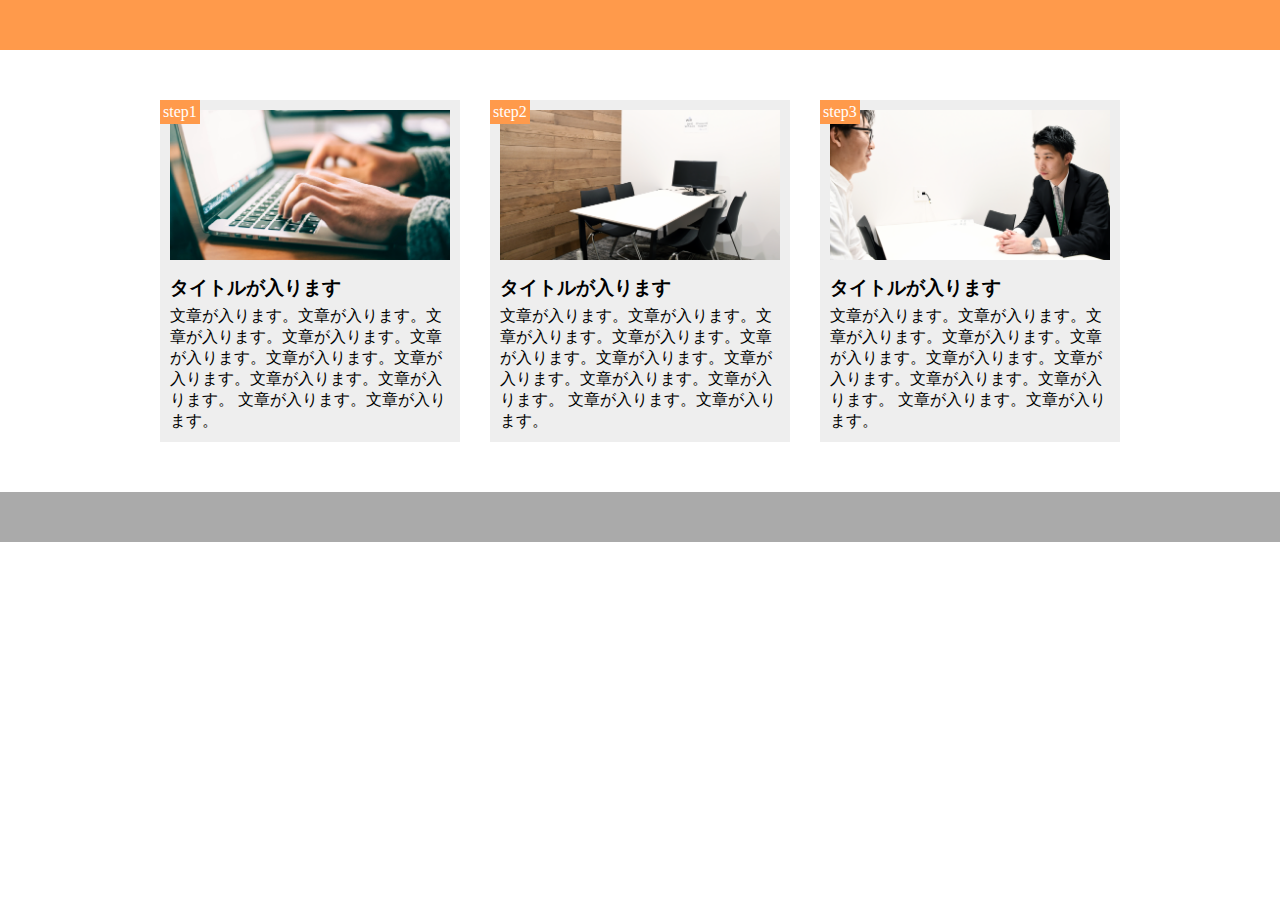
<file: index.html>
<!DOCTYPE html>
<html lang="ja">

<head>
  <meta charset="UTF-8" />
  <meta name="viewport" content="width=device-width,initial-scale=1">

  <title>課題</title>
  <link rel="stylesheet" href="style.css" media="screen ">
</head>

<body>
  <header></header>
  <main>
    <div class="step-box">
      <div class="step-img1"></div>
      <span class="step-num">step1</span>
      <h3 class="title">タイトルが入ります</h3>
      <p class="text">
        文章が入ります。文章が入ります。文章が入ります。文章が入ります。文章が入ります。文章が入ります。文章が入ります。文章が入ります。文章が入ります。
        文章が入ります。文章が入ります。</p>
    </div>

    <div class="step-box">
      <div class="step-img2"></div>
      <span class="step-num">step2</span>
      <h3 class="title">タイトルが入ります</h3>
      <p class="text">
        文章が入ります。文章が入ります。文章が入ります。文章が入ります。文章が入ります。文章が入ります。文章が入ります。文章が入ります。文章が入ります。
        文章が入ります。文章が入ります。</p>
    </div>

    <div class="step-box">
      <div class="step-img3"></div>
      <span class="step-num">step3</span>
      <h3 class="title">タイトルが入ります</h3>
      <p class="text">
        文章が入ります。文章が入ります。文章が入ります。文章が入ります。文章が入ります。文章が入ります。文章が入ります。文章が入ります。文章が入ります。
        文章が入ります。文章が入ります。</p>
    </div>

  </main>
  <footer></footer>
</body>

</html>
</file>
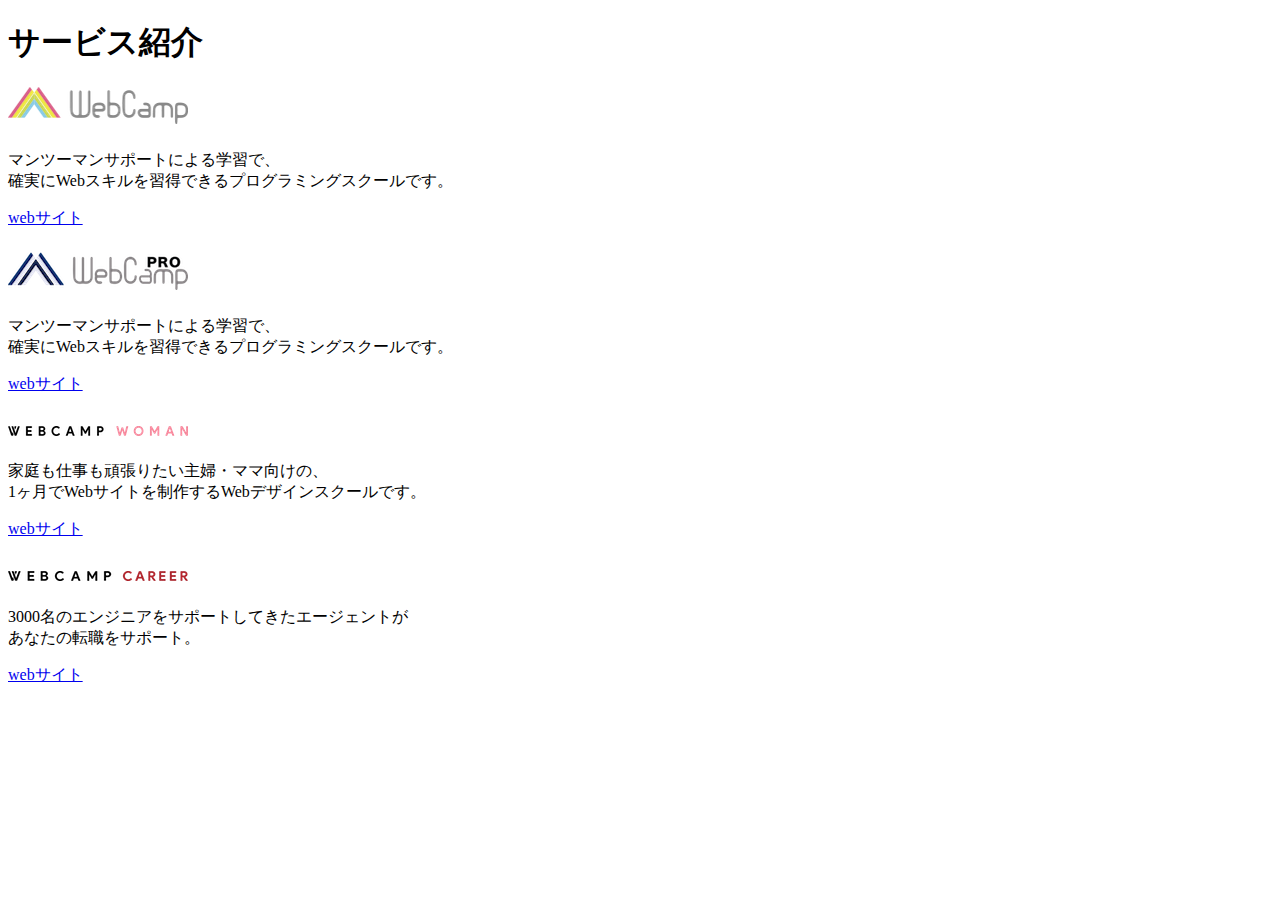
<file: 7/index.html>
<!DOCTYPE html>
<html lang="en">
<head>
  <meta charset="UTF-8">
  <meta http-equiv="X-UA-Compatible" content="IE=edge">
  <meta name="viewport" content="width=device-width, initial-scale=1.0">
  <link src = "stylesheet" hrf ="styls.css" >
  <title>Document</title>
</head>
<body>
  <secction class="main-visual">
    <h1 class="headline">サービス紹介</h1>
  </secction>

  <main>
    <section class=service1>
      <h2>
        <img src="img/wc-logo.png" alt="ロゴ">
      </h2>
      <p>
        マンツーマンサポートによる学習で、<br>
        確実にWebスキルを習得できるプログラミングスクールです。
      </p>
      <a href="https://web-camp.io/">webサイト</a>
    </section>
   
    <section class=service2>
      <h2>
        <img src="img/wcp-logo.png" alt="ロゴ">
      </h2>
      <p>
        マンツーマンサポートによる学習で、<br>
        確実にWebスキルを習得できるプログラミングスクールです。
      </p>
      <a href="https://web-camp.io/">webサイト</a>
    </section>

    <section class=service3>
      <h2>
        <img src="img/wcw-logo.png" alt="ロゴ">
      </h2>
      <p>
        家庭も仕事も頑張りたい主婦・ママ向けの、<br>
        1ヶ月でWebサイトを制作するWebデザインスクールです。
      </p>
      <a href="http://web-camp.io/woman/">webサイト</a>
    </section>
   
    <section class="service4">
      <h2>
        <img src="img/wcc-logo.png" alt="ロゴ">
      </h2>
      <p>
        3000名のエンジニアをサポートしてきたエージェントが<br>
        あなたの転職をサポート。
      </p>
      <a href="http://web-camp.io/career/">webサイト</a>
    </section>

  </main>

  
</body>
</html>
</file>
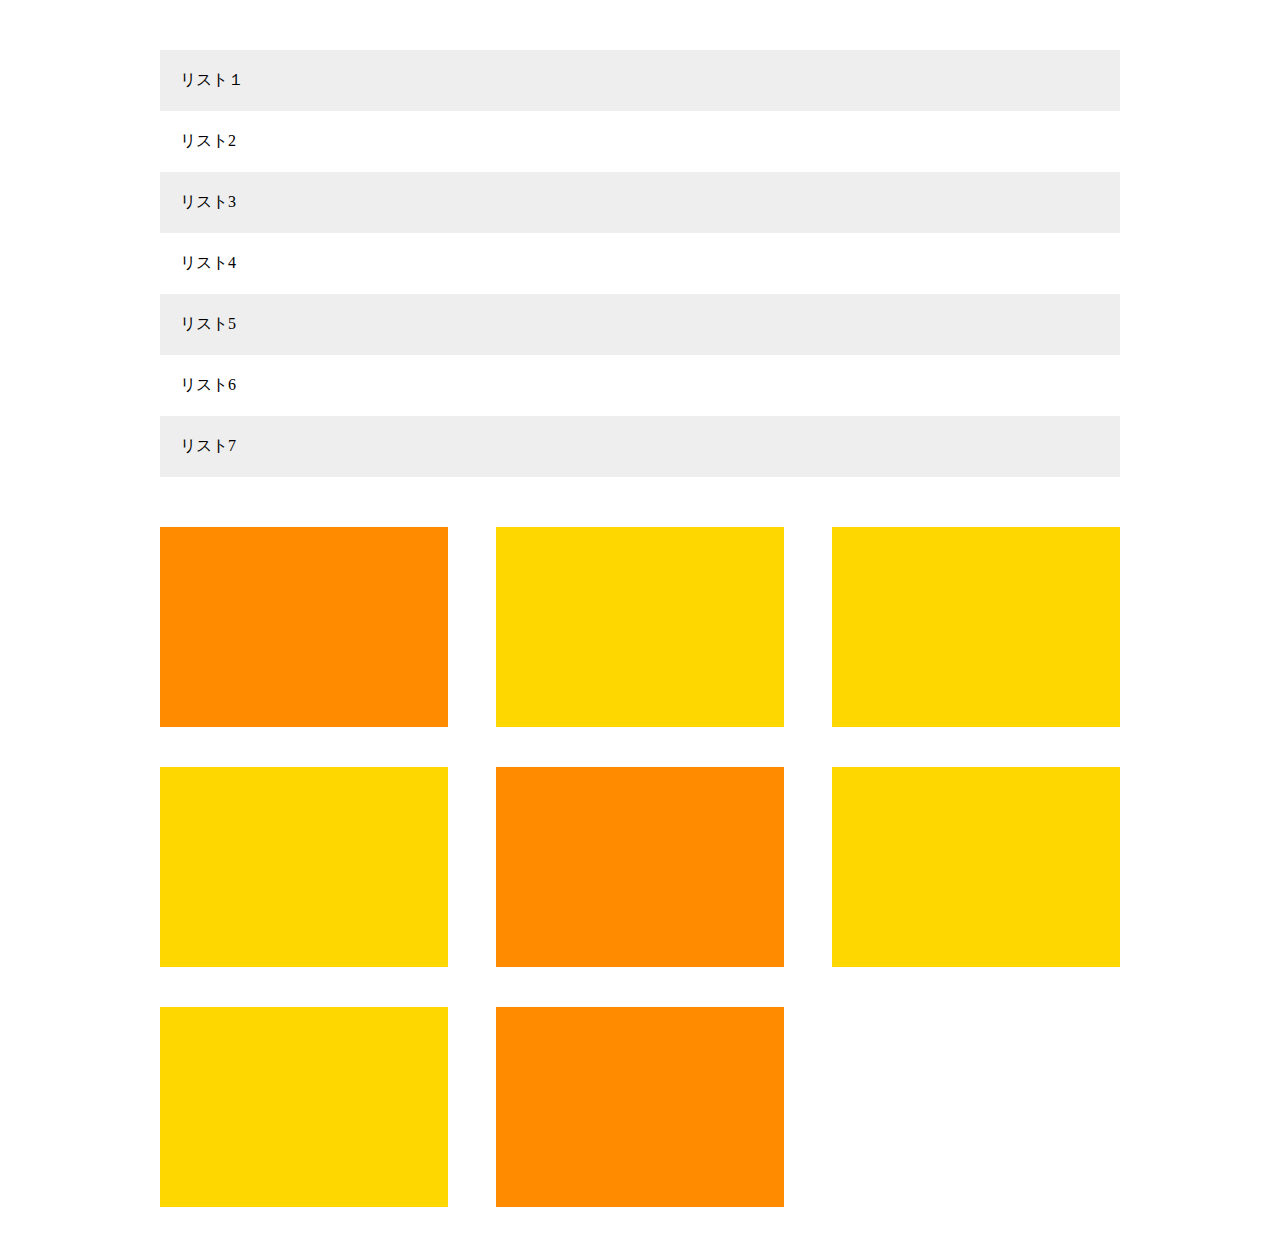
<file: 8/index.html>
<!DOCTYPE html>
<html lang="en">

<head>
  <meta charset="UTF-8">
  <meta http-equiv="X-UA-Compatible" content="IE=edge">
  <meta name="viewport" content="width=device-width, initial-scale=1.0">
  <link rel="stylesheet" href="style.css">
  <title>Document</title>
</head>

<body>
  <main>
    <ul class="item-list">
      <li class="item">リスト１</li>
      <li class="item">リスト2</li>
      <li class="item">リスト3</li>
      <li class="item">リスト4</li>
      <li class="item">リスト5</li>
      <li class="item">リスト6</li>
      <li class="item">リスト7</li>
    </ul>
    <div class="box-list">
      <div class="box"></div>
      <div class="box"></div>
      <div class="box"></div>
      <div class="box"></div>
      <div class="box"></div>
      <div class="box"></div>
      <div class="box"></div>
      <div class="box"></div>
    </div>

  </main>



</body>

</html>
</file>
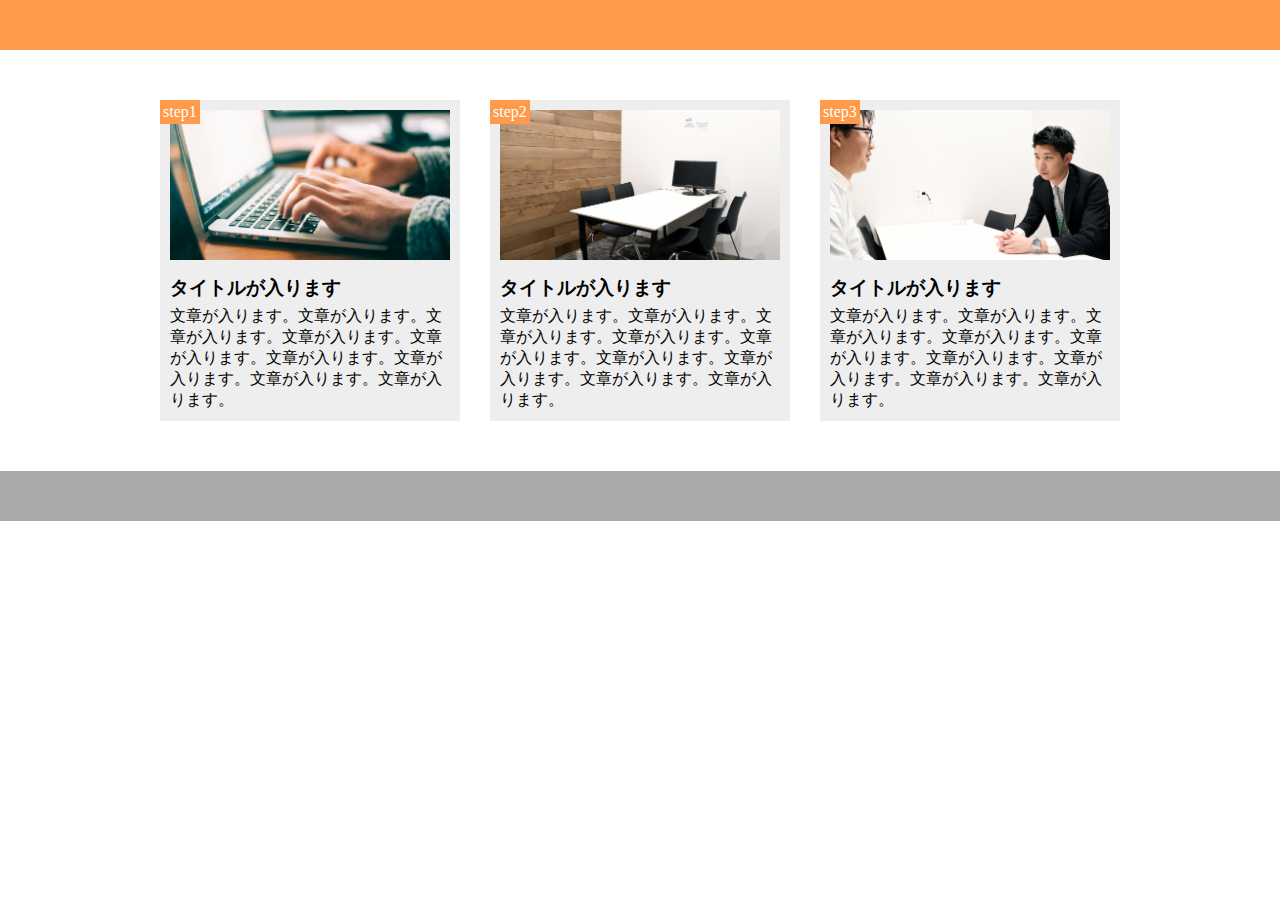
<file: 9/index.html>
<!DOCTYPE html>
<html lang="ja">

<head>
  <meta charset="UTF-8" />
  <meta name="viewport" content="width=device-width,initial-scale=1.0">
  <title>9章演習</title>
  <link rel="stylesheet" href="style.css" />
</head>

<body>
  <header></header>
  <main>
    <div class="step-box">
      <div class="step-img1"></div>
      <span class="step-num">step1</span>
      <h3 class="title">タイトルが入ります</h3>
      <p class="text">
        文章が入ります。文章が入ります。文章が入ります。文章が入ります。文章が入ります。文章が入ります。文章が入ります。文章が入ります。文章が入ります。
      </p>
    </div>

    <div class="step-box">
      <div class="step-img2"></div>
      <span class="step-num">step2</span>
      <h3 class="title">タイトルが入ります</h3>
      <p class="text">
        文章が入ります。文章が入ります。文章が入ります。文章が入ります。文章が入ります。文章が入ります。文章が入ります。文章が入ります。文章が入ります。
      </p>
    </div>

    <div class="step-box">
      <div class="step-img3"></div>
      <span class="step-num">step3</span>
      <h3 class="title">タイトルが入ります</h3>
      <p class="text">
        文章が入ります。文章が入ります。文章が入ります。文章が入ります。文章が入ります。文章が入ります。文章が入ります。文章が入ります。文章が入ります。
      </p>
    </div>
  </main>
  <footer></footer>
</body>

</html>
</file>
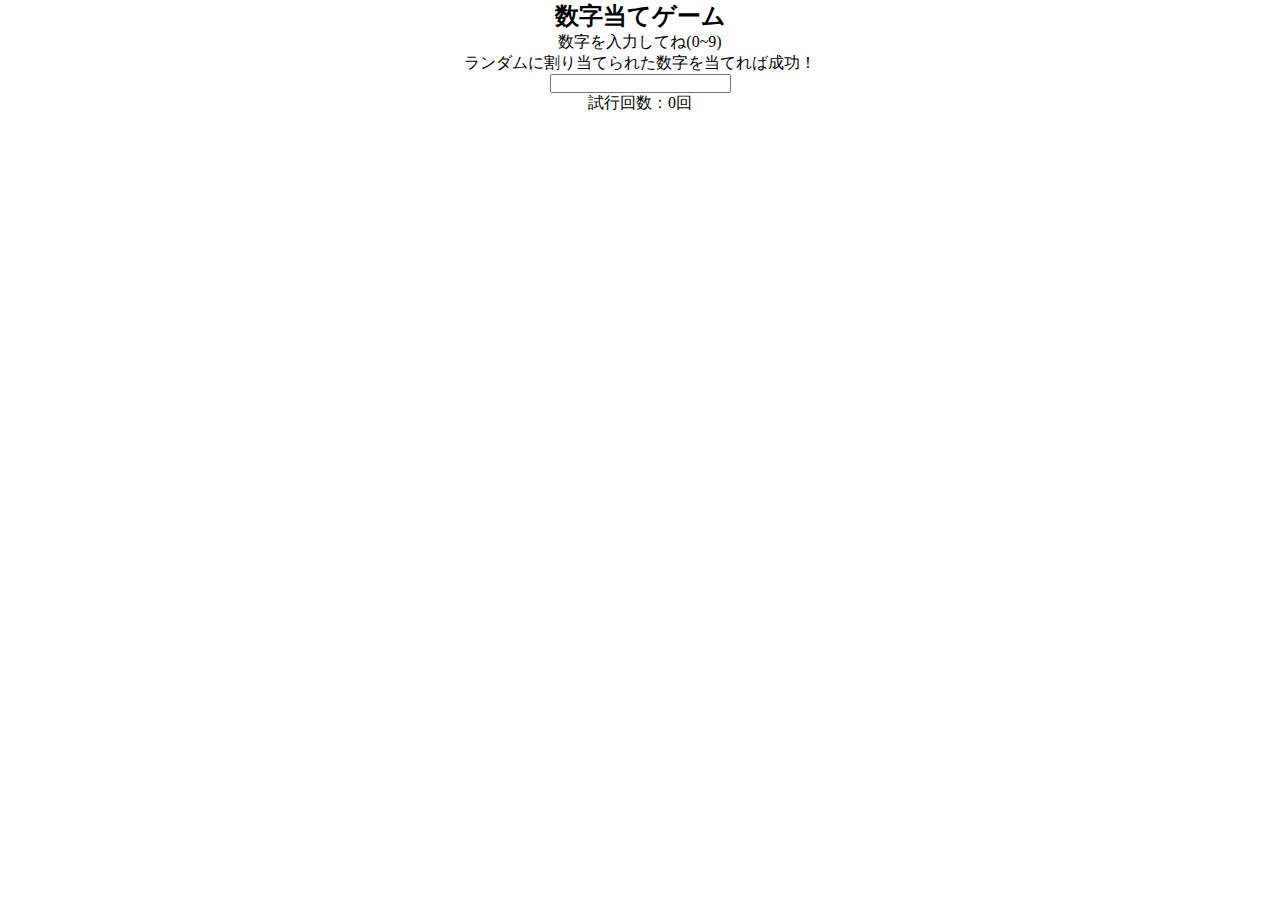
<file: デバック/index.html>
<!doctype html>
<html lang="ja">
  <head>
    <meta charset="UTF-8" />
    <title>【JavaScriptをデバッグしてみよう】</title>
    <link rel="stylesheet" href="css/style.css">
  </head>
  <body>
    <h2>数字当てゲーム</h2>
    <p>数字を入力してね(0~9)</p>
    <p>ランダムに割り当てられた数字を当てれば成功！</p>
    <form class="jquery-form">
      <input type="number" name="input-number" />
    </form>
    <span class="result-text"></span>
    <p>試行回数：<span class="trials">0</span>回</p>
    <script src="js/jquery.min.js"></script>
    <script src="js/script.js"></script>
  </body>
</html>
</file>
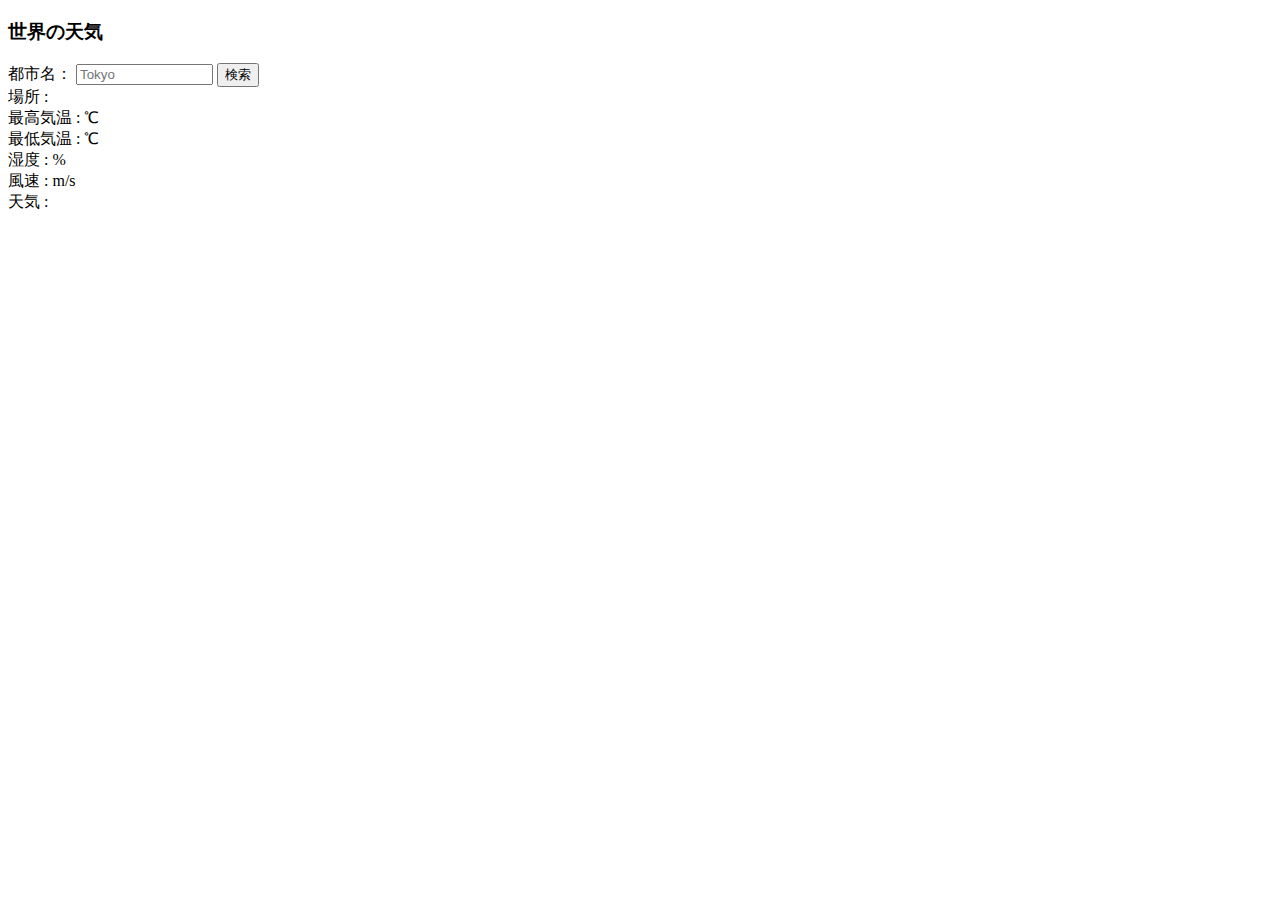
<file: Pagetop-Lesson/js/api.html>
<!DOCTYPE html>
<html lang="ja">

<head>
  <meta charset="UTF-8" />
  <title>世界の天気</title>
</head>

<body>
  <h3>世界の天気</h3>
  <label>都市名：</label>
  <input id="cityname" type="text" size="14" maxlength="14" placeholder="Tokyo">
  <button id="btn">検索</button><br>
  <span>場所 :</span>
  <span id="place"></span><br>
  <span>最高気温 :</span>
  <span id="temp_max"></span>
  <span> ℃</span><br>
  <span>最低気温 :</span>
  <span id="temp_min"></span>
  <span> ℃</span><br>
  <span>湿度 :</span>
  <span id="humidity"></span>
  <span> %</span><br>
  <span>風速 :</span>
  <span id="speed"></span>
  <span> m/s</span><br>
  <span>天気 :</span>
  <span id="weather"></span>
  <div id="icon"><img id="img"></div>
  <script src="jquery.minのコピー.js"></script>
  <script src="api.js"></script>
</body>

</html>
</file>
<file: style.css>
* {
  box-sizing: border-box;
  margin: 0px;
  padding: 0px;
}

header {
  height: 50px;
  background-color: #ff9a4b;
}

main {
  width: 960px;
  margin: 50px auto;
  display: flex;
}

.step-box {
  width: 300px;
  margin-right: 30px;
  padding: 10px;
  position: relative;
  background-color: #eee;
}

.step-box:last-child {
  margin-right: 0;
}

.step-img1 {
  height: 150px;
  background-image: url(img/flow01.png);
  background-position: bottom;
  background-size: cover;
}

.step-img2 {
  height: 150px;
  background-image: url(img/flow02.png);
  background-position: bottom;
  background-size: cover;
}

.step-img3 {
  height: 150px;
  background-image: url(img/flow03.png);
  background-position: bottom;
  background-size: cover;
}

.step-num {
  padding: 3px;
  position: absolute;
  top: 0;
  left: 0;
  background-color: #ff9a4b;
  color: #fff;
}

.title {
  margin: 15px 0 5px;
}

footer {
  height: 50px;
  background-color: #aaa;
}

@media (max-width: 768px) {
main{
  width: 100%;
  display: block;
}
.step-box{
  width: 90%;
  margin: 0 auto;
  margin-bottom: 20px;
}

.step-img1{
  height: 150px;
  background-size: cover;
}
.step-img2{
  height: 150px;
  background-size: cover;
}
.step-img3{
  height: 150px;
  background-size: cover;
}

.title{
  width: 90%;

}

.step-box:last-child{
  margin: 0 auto;
}

}
</file>
<file: 8/style.css>
* {
  margin: 0;
  padding: 0;
  box-sizing: border-box;
}

main {
  width: 960px;
  margin: 50px auto;
}

.item-list {
  margin-bottom: 50px;
}

.item {
  padding: 20px;
  list-style: none;
}

.item:nth-child(odd) {
  background-color: #eee;
}

.box-list {
  display: flex;
  flex-wrap: wrap;
}

.box {
  background-color: #ffd700;
  width: 30%;
  height: 200px;
  margin-right: 5%;
  margin-bottom: 40px;
}

.box:first-child,
.box:nth-child(5),
.box:last-child {
  background-color: #ff8c00;
}

.box:nth-child(3n) {
  margin-right: 0;
}

.box:nth-last-child(-n + 3) {
  margin-bottom: 0;
}
</file>
<file: 9/style.css>
* {
  box-sizing: border-box;
  margin: 0;
  padding: 0;
}

header {
  height: 50px;
  background-color: #ff9a4b;
}

main {
  width: 960px;
  margin: 50px auto;
  display: flex;
}

.step-box {
  width: 300px;
  margin-right: 30px;
  padding: 10px;
  position: relative;
  background-color: #eee;
}

.step-box:last-child {
  margin-right: 0;
}

.step-img1 {
  height: 150px;
  background-image: url(flow01.png);
  background-position: bottom;
  background-size: cover;
}

.step-img2 {
  height: 150px;
  background-image: url(flow02.png);
  background-position: bottom;
  background-size: cover;
}

.step-img3 {
  height: 150px;
  background-image: url(flow03.png);
  background-position: bottom;
  background-size: cover;
}

.step-num {
  padding: 3px;
  position: absolute;
  top: 0;
  left: 0;
  background-color: #ff9a4b;
  color: #fff;
}

.title {
  margin: 15px 0 5px;
}

footer {
  height: 50px;
  background-color: #aaa;
}
@media screen and (min-width:425px) and (max-width:768px){
  header{
    width: 100%;
  }
  
}
</file>
<file: デバック/css/style.css>
* {
  padding: 0;
  margin: 0;
  box-sizing: border-box;
}

body {
  text-align: center;
}

.result-text {
  color: red;
}
</file>
